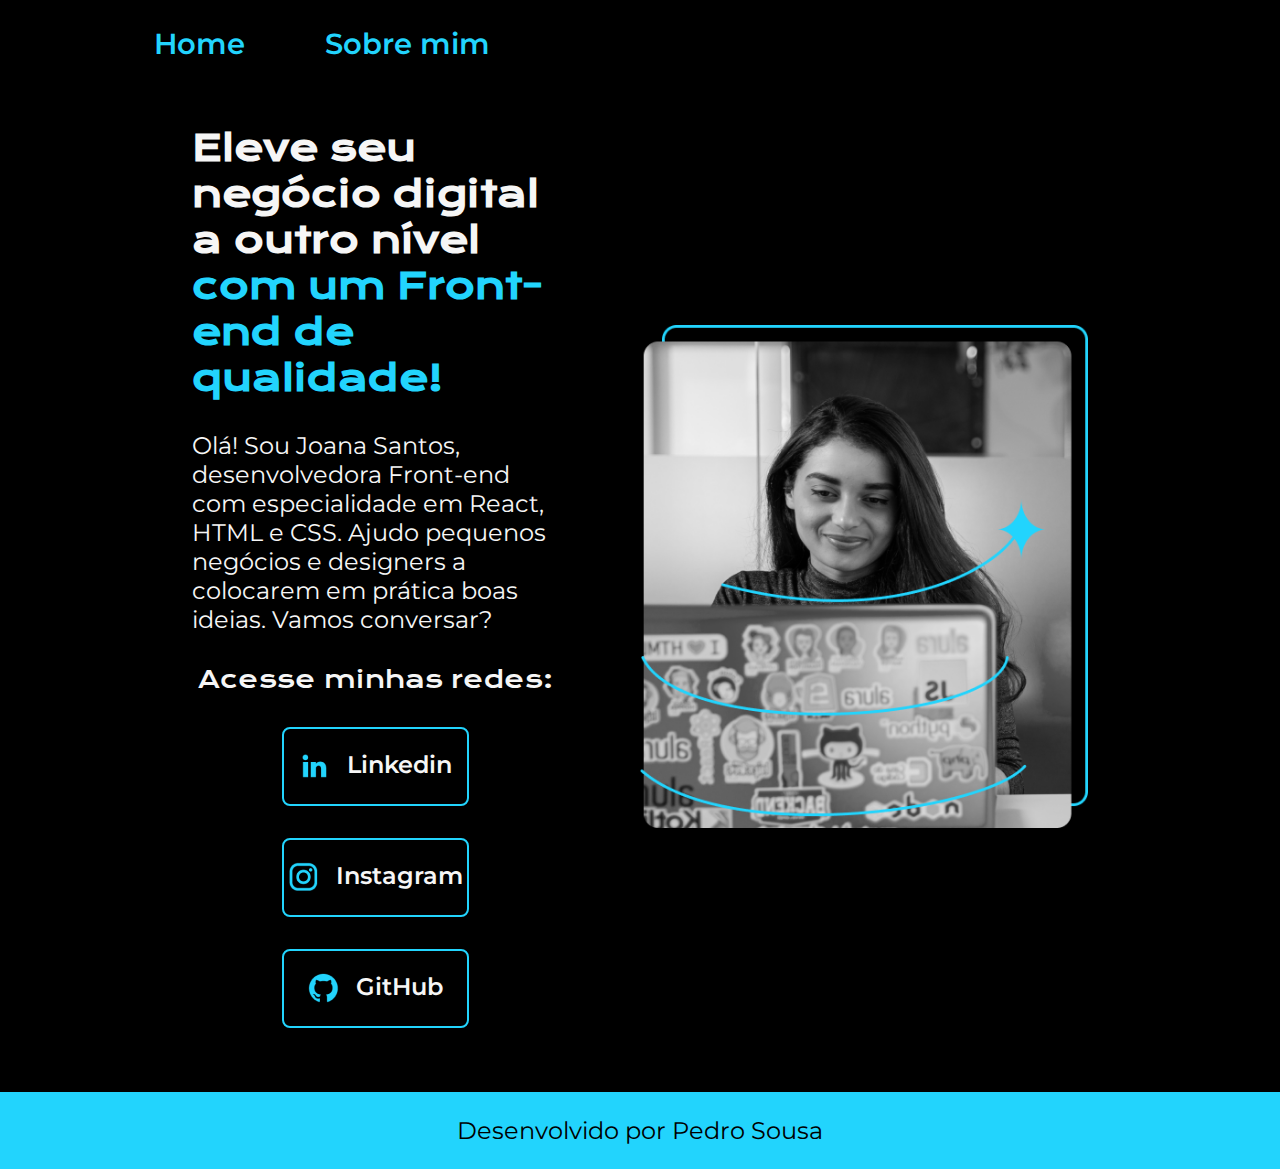
<file: index.html>
<!DOCTYPE html>
<html lang="pt-br">
<head>
    <meta charset="UTF-8">
    <meta name="viewport" content="width=device-width, initial-scale=1.0">
    <title>Portfolio</title>
    <link rel="stylesheet" href="style.css">
</head>
<body>
    <header class="cabecalho">
        <nav class="cabecalho__menu">
            <a href="index.html" class="cabecalho__menu__link">Home</a>
            <a href="paginas/about.html" class="cabecalho__menu__link">Sobre mim</a>
        </nav>
    </header>
    <main class="apresentacao">
            <section class="apresentacao__conteudo">
                <h1 class="apresentacao__conteudo__titulo">Eleve seu negócio digital a outro nível <strong class="titulo-destaque">com um Front-end de qualidade!</strong></h1>
                <p class="apresentacao__conteudo__texto">Olá! Sou Joana Santos, desenvolvedora Front-end com especialidade em React, HTML e CSS. Ajudo pequenos negócios e designers a colocarem em prática boas ideias. Vamos conversar?</p>
                <div class="apresentacao__links">
                    <h2 class="apresentacao__links__subtitulo">Acesse minhas redes:</h2>
                    <a class="apresentacao__links__link" href="https://www.linkedin.com/in/pedro-hs-sousa/" target="_blank"><img src="imagens/Assets-aula2-curso3-html-e-css-main/assets/linkedin.png" alt=""> Linkedin</a>
                    <a class="apresentacao__links__link" href="https://www.instagram.com/pedrosousa.1/" target="_blank"><img src="imagens/Assets-aula2-curso3-html-e-css-main/assets/instagram.png" alt=""> Instagram</a>
                    <a class="apresentacao__links__link" href="https://pedroh-sousa.github.io/HTML-CSS/" target="_blank"><img src="imagens/Assets-aula2-curso3-html-e-css-main/assets/github.png" alt=""> GitHub</a>
                </div>
            </section>
        
            <img class="imagem1" src="Imagem.png" alt="Imagem Joana Santos">
        
    </main>
    <footer class="rodape">
        <p>Desenvolvido por Pedro Sousa</p>
    </footer>
</body>
</html>
</file>
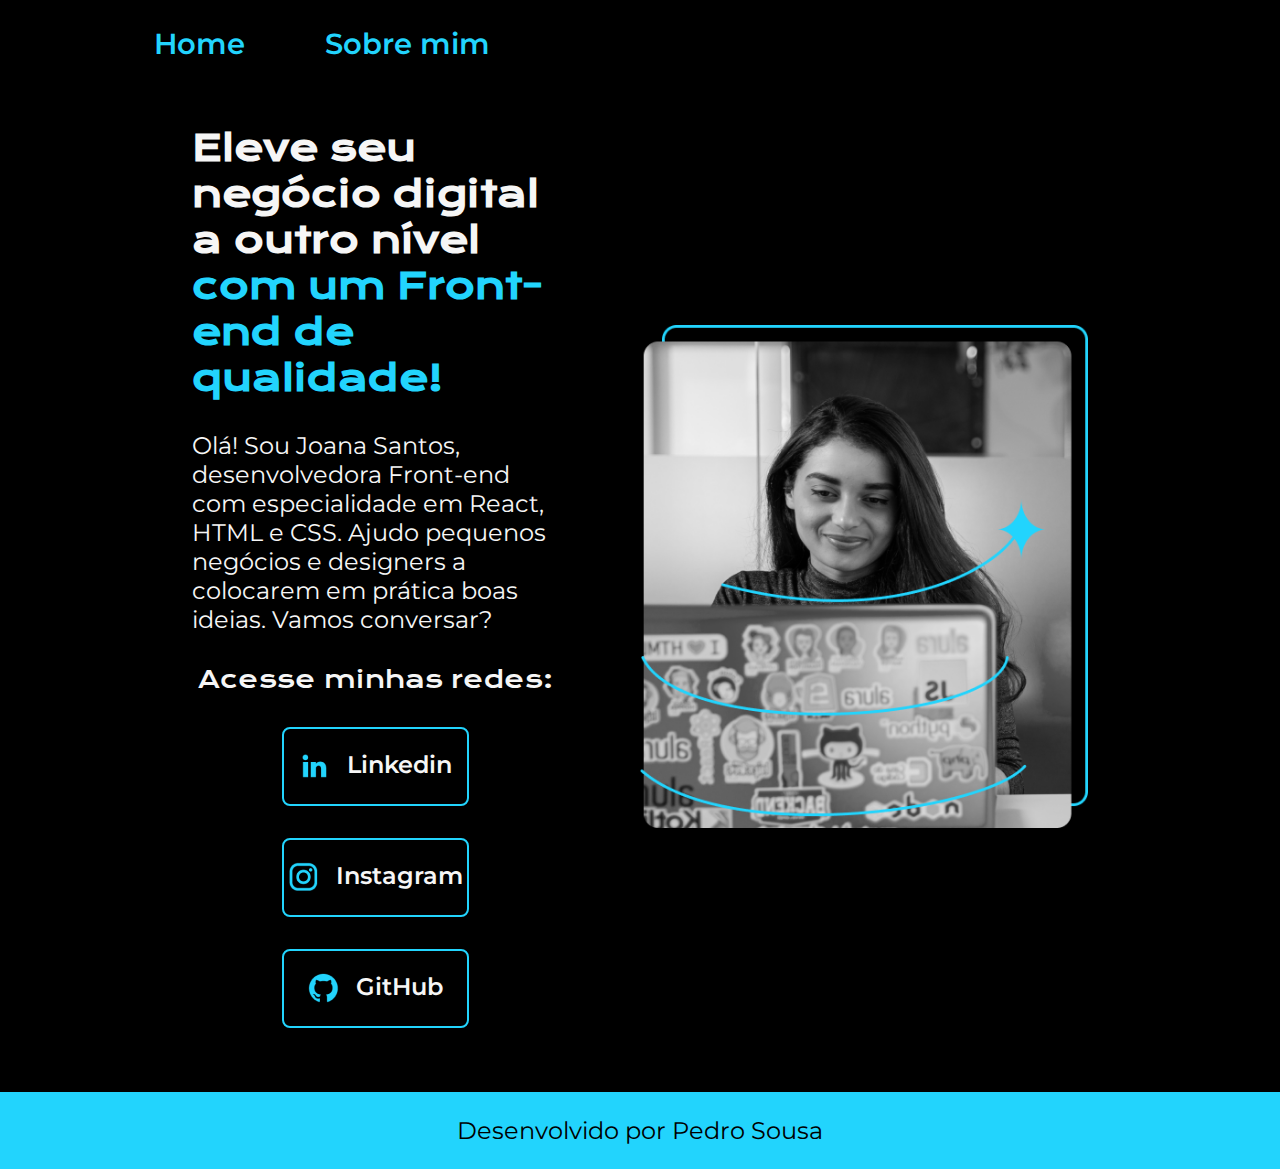
<file: portfólio/Portifolio-HTML-e-CSS-2/index.html>
<!DOCTYPE html>
<html lang="pt-br">
<head>
    <meta charset="UTF-8">
    <meta name="viewport" content="width=device-width, initial-scale=1.0">
    <title>Portfolio</title>
    <link rel="stylesheet" href="style.css">
</head>
<body>
    <header class="cabecalho">
        <nav class="cabecalho__menu">
            <a href="index.html" class="cabecalho__menu__link">Home</a>
            <a href="about.html" class="cabecalho__menu__link">Sobre mim</a>
        </nav>
    </header>
    <main class="apresentacao">
            <section class="apresentacao__conteudo">
                <h1 class="apresentacao__conteudo__titulo">Eleve seu negócio digital a outro nível <strong class="titulo-destaque">com um Front-end de qualidade!</strong></h1>
                <p class="apresentacao__conteudo__texto">Olá! Sou Joana Santos, desenvolvedora Front-end com especialidade em React, HTML e CSS. Ajudo pequenos negócios e designers a colocarem em prática boas ideias. Vamos conversar?</p>
                <div class="apresentacao__links">
                    <h2 class="apresentacao__links__subtitulo">Acesse minhas redes:</h2>
                    <a class="apresentacao__links__link" href="https://www.linkedin.com/in/pedro-hs-sousa/" target="_blank"><img src="imagens/Assets-aula2-curso3-html-e-css-main/assets/linkedin.png" alt=""> Linkedin</a>
                    <a class="apresentacao__links__link" href="https://www.instagram.com/pedrosousa.1/" target="_blank"><img src="imagens/Assets-aula2-curso3-html-e-css-main/assets/instagram.png" alt=""> Instagram</a>
                    <a class="apresentacao__links__link" href="https://pedroh-sousa.github.io/HTML-CSS/" target="_blank"><img src="imagens/Assets-aula2-curso3-html-e-css-main/assets/github.png" alt=""> GitHub</a>
                </div>
            </section>
        
            <img class="imagem1" src="Imagem.png" alt="Imagem Joana Santos">
        
    </main>
    <footer class="rodape">
        <p>Desenvolvido por Pedro Sousa</p>
    </footer>
</body>
</html>
</file>
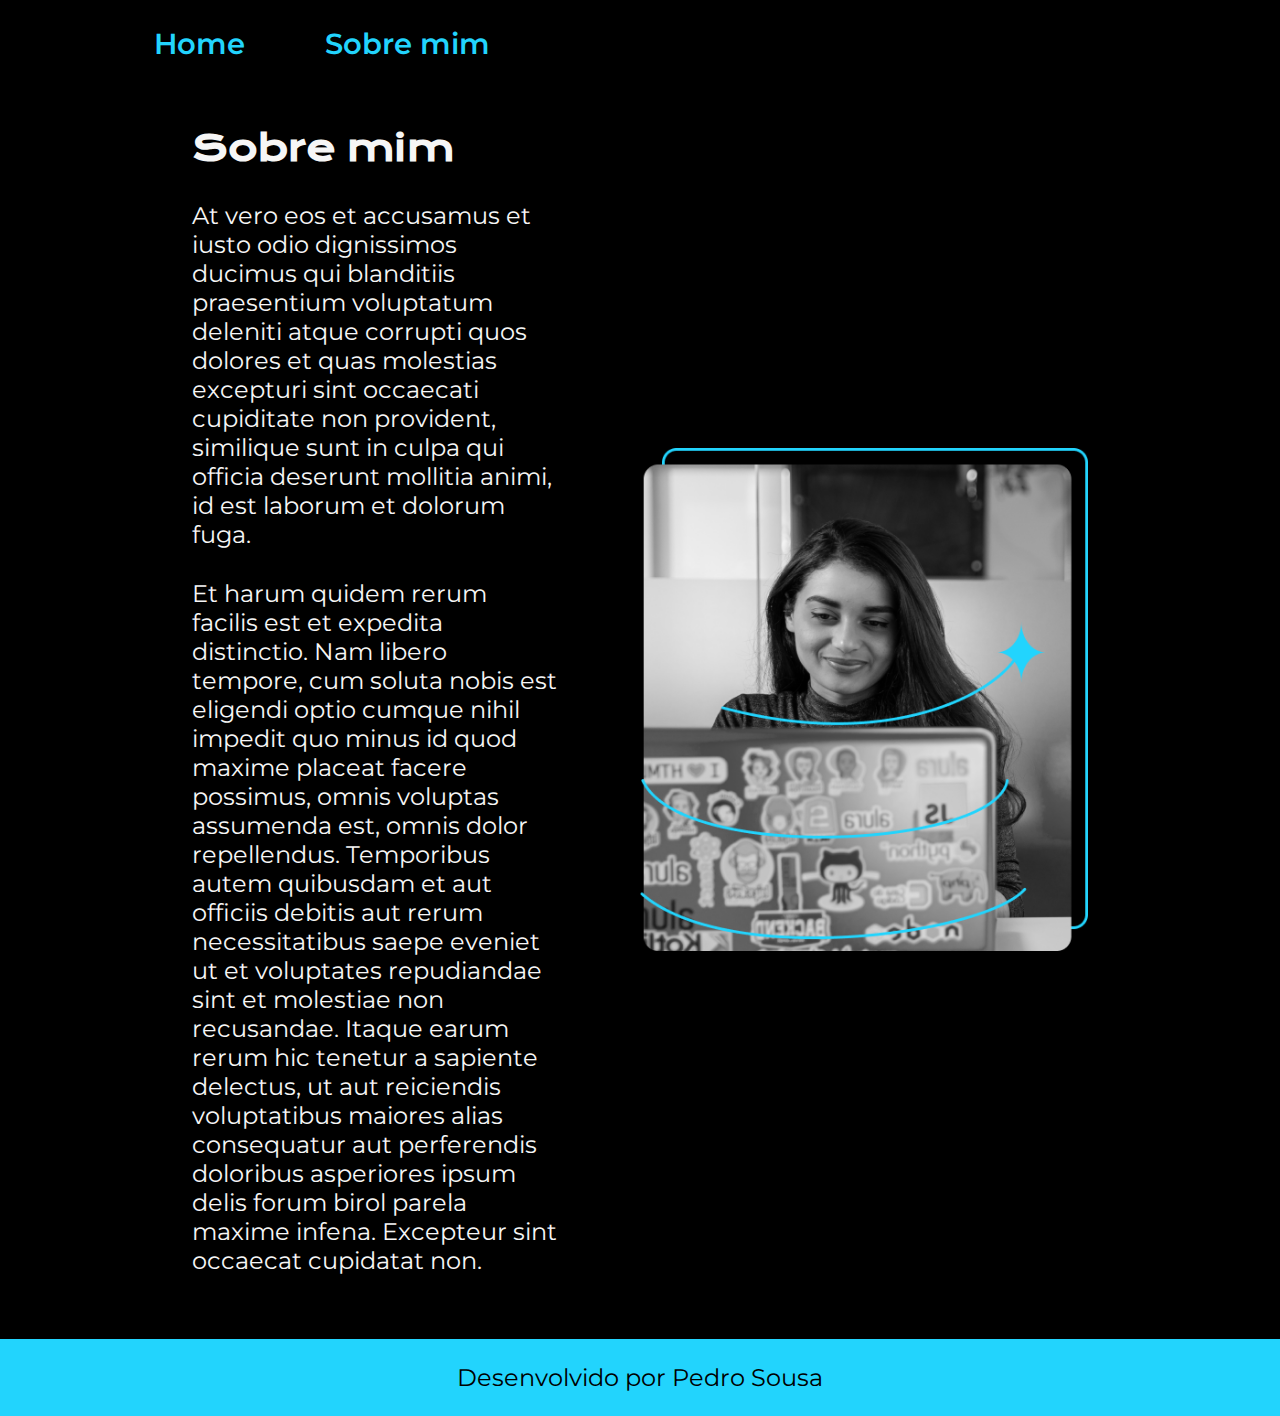
<file: about.html>
<!DOCTYPE html>
<html lang="pt-br">
<head>
    <meta charset="UTF-8">
    <meta name="viewport" content="width=device-width, initial-scale=1.0">
    <title>Sobre mim</title>
    <link rel="stylesheet" href="style.css">
</head>
<body>
    <header class="cabecalho">
        <nav class="cabecalho__menu">
            <a href="index.html" class="cabecalho__menu__link">Home</a>
            <a href="about.html" class="cabecalho__menu__link">Sobre mim</a>
        </nav>
    </header>

    <main class="apresentacao">
        <section class="apresentacao__conteudo">
            <h1 class="apresentacao__conteudo__titulo">Sobre mim</h1>
            <p class="apresentacao__conteudo__texto">At vero eos et accusamus et iusto odio dignissimos ducimus qui blanditiis praesentium voluptatum deleniti atque corrupti quos dolores et quas molestias excepturi sint occaecati cupiditate non provident, similique sunt in culpa qui officia deserunt mollitia animi, id est laborum et dolorum fuga.</p>
            <p class="apresentacao__conteudo__texto">Et harum quidem rerum facilis est et expedita distinctio. Nam libero tempore, cum soluta nobis est eligendi optio cumque nihil impedit quo minus id quod maxime placeat facere possimus, omnis voluptas assumenda est, omnis dolor repellendus. Temporibus autem quibusdam et aut officiis debitis aut rerum necessitatibus saepe eveniet ut et voluptates repudiandae sint et molestiae non recusandae. Itaque earum rerum hic tenetur a sapiente delectus, ut aut reiciendis voluptatibus maiores alias consequatur aut perferendis doloribus asperiores ipsum delis forum birol parela maxime infena. Excepteur sint occaecat cupidatat non.
            </p>
        </section>
        <img class="imagem1" src="Imagem.png" alt="Imagem Joana Santos">
    </main>
    
    <footer class="rodape">
        <p>Desenvolvido por Pedro Sousa</p>
    </footer>
</body>
</html>
</file>
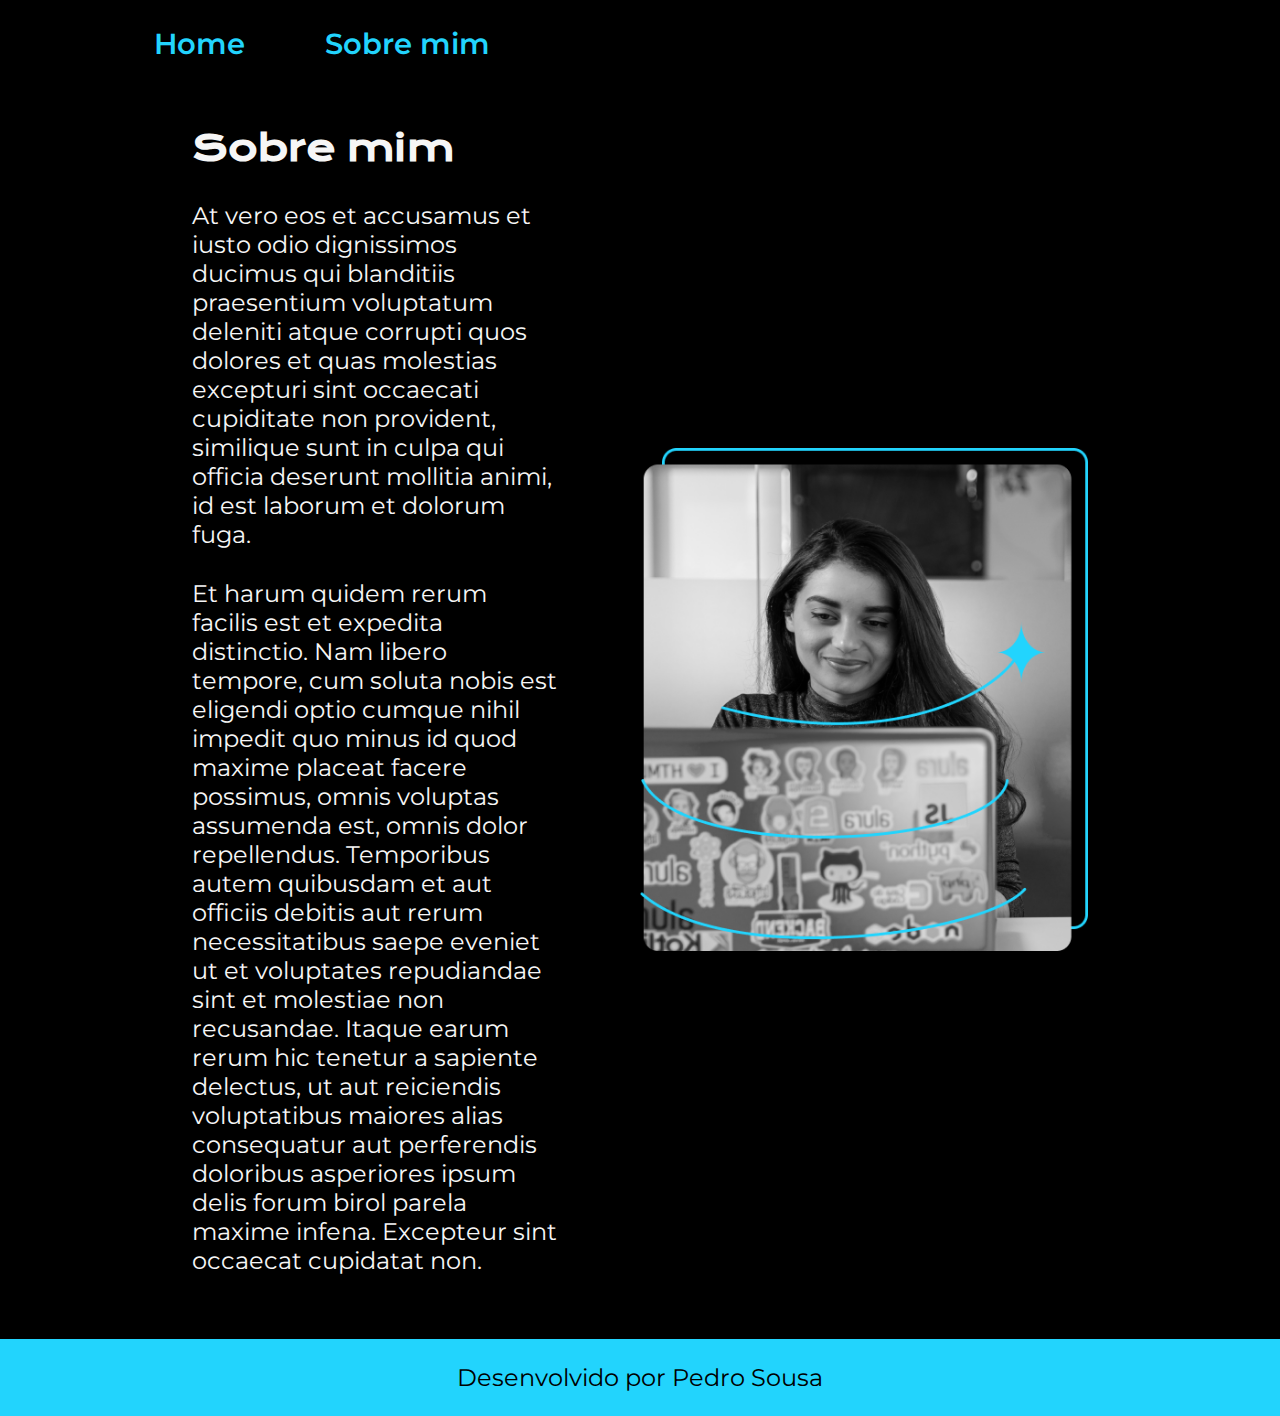
<file: paginas/about.html>
<!DOCTYPE html>
<html lang="pt-br">
<head>
    <meta charset="UTF-8">
    <meta name="viewport" content="width=device-width, initial-scale=1.0">
    <title>Sobre mim</title>
    <link rel="stylesheet" href="/style.css">
    <link rel="stylesheet" href="../style.css">
</head>
<body>
    <header class="cabecalho">
        <nav class="cabecalho__menu">
            <a href="../index.html" class="cabecalho__menu__link">Home</a>
            <a href="about.html" class="cabecalho__menu__link">Sobre mim</a>
        </nav>
    </header>

    <main class="apresentacao">
        <section class="apresentacao__conteudo">
            <h1 class="apresentacao__conteudo__titulo">Sobre mim</h1>
            <p class="apresentacao__conteudo__texto">At vero eos et accusamus et iusto odio dignissimos ducimus qui blanditiis praesentium voluptatum deleniti atque corrupti quos dolores et quas molestias excepturi sint occaecati cupiditate non provident, similique sunt in culpa qui officia deserunt mollitia animi, id est laborum et dolorum fuga.</p>
            <p class="apresentacao__conteudo__texto">Et harum quidem rerum facilis est et expedita distinctio. Nam libero tempore, cum soluta nobis est eligendi optio cumque nihil impedit quo minus id quod maxime placeat facere possimus, omnis voluptas assumenda est, omnis dolor repellendus. Temporibus autem quibusdam et aut officiis debitis aut rerum necessitatibus saepe eveniet ut et voluptates repudiandae sint et molestiae non recusandae. Itaque earum rerum hic tenetur a sapiente delectus, ut aut reiciendis voluptatibus maiores alias consequatur aut perferendis doloribus asperiores ipsum delis forum birol parela maxime infena. Excepteur sint occaecat cupidatat non.
            </p>
        </section>
        <img class="imagem1" src="../Imagem.png" alt="Imagem Joana Santos">
    </main>
    
    <footer class="rodape">
        <p>Desenvolvido por Pedro Sousa</p>
    </footer>
</body>
</html>
</file>
<file: style.css>
@import url('https://fonts.googleapis.com/css2?family=Krona+One&display=swap');

@import url('https://fonts.googleapis.com/css2?family=Montserrat&display=swap');

@import url('https://fonts.googleapis.com/css2?family=Montserrat:ital,wght@0,600;1,600&display=swap');


:root{
    --cor-primaria: #000000;
    --cor-secundaria:#F6F6F6;
    --cor-terciaria:#22D4FD;
    --cor-hover:#272727;

    /*--cor-primaria: #2C3639;
    --cor-secundaria:#DCD7C9;
    --cor-terciaria:#A27B5C;
    --cor-hover:#3F4E4F;*/


    --font-primaria:"Krona One", sans-serif;
    --font-secundaria:"Montserrat", sans-serif;
}


*{
    margin: 0;
    padding: 0;
}
body {
    /* height: 100vh; */
    box-sizing: border-box;
    background-color: var(--cor-primaria);
    color: var(--cor-secundaria);
}

.cabecalho{
    padding: 2% 0 0 12%;
}

.cabecalho__menu{
    display: flex;
    gap: 80px;
}

.cabecalho__menu__link {
    font-family: var(--font-secundaria);
    font-size: 1.8rem;
    font-weight: 600;
    color: var(--cor-terciaria);
    text-decoration: none;
}




.titulo-destaque {
    color: var(--cor-terciaria);
}

.apresentacao {
    
    padding: 5% 15%;
    display: flex;
    align-items: center;
    justify-content: space-between;
    gap: 82px;
}

.apresentacao__conteudo {
    
    
    width: 50%;
    
    display: flex;
    flex-direction: column;
    
    gap: 30px;
    
}

.apresentacao__conteudo__titulo {
    font-size: 2.25rem;
    font-family: var(--font-primaria);
}

.apresentacao__conteudo__texto {
    font-size: 1.5rem;
    font-family: var(--font-secundaria);
    
}



.apresentacao__links {
    display: flex;
    flex-direction: column;
    justify-content: space-between;
    align-items: center;
    gap: 32px;
    
}

.apresentacao__links__subtitulo {
    font-family: var(--font-primaria);
    font-weight: 400;
    font-size: 1.5rem;
}

.apresentacao__links__link {
    display: flex;
    justify-content: center;
    gap: 16px;
    width: 50%;
    padding: 21.5px 0px;
    text-align: center;
    border-radius: 8px;
    font-family: var(--font-secundaria);
    font-size: 1.5rem;
    text-decoration: none;
    color: var(--cor-secundaria);
    font-weight: 600;
    border: 2px solid var(--cor-terciaria);
}

.apresentacao__links__link:hover {
    background-color: var(--cor-hover);
    border: 3px solid var(--cor-terciaria);
    padding: 4% 3%;
}

.imagem1{
     width: 50%;
}

.rodape {
    background-color: var(--cor-terciaria);
    color: var(--cor-primaria);
    text-align: center;
    padding: 24px;
    font-size: 1.5rem;
    font-family: var(--font-secundaria);
    font-weight: 400;
}


@media (max-width:1200px) {
    
    .cabecalho{
        padding: 10%;
    }
   .cabecalho__menu {
        justify-content: center;
        font-size: 12px;
        gap: 50px;
        
   }
   
    .apresentacao {
        flex-direction: column-reverse;
        padding: 5%;
    }

    .apresentacao__conteudo {
        width: auto;
        text-align: center;
    }
    .apresentacao__conteudo__titulo {
        text-align: center;
    }
}
</file>
<file: portfólio/Portifolio-HTML-e-CSS-2/style.css>
@import url('https://fonts.googleapis.com/css2?family=Krona+One&display=swap');

@import url('https://fonts.googleapis.com/css2?family=Montserrat&display=swap');

@import url('https://fonts.googleapis.com/css2?family=Montserrat:ital,wght@0,600;1,600&display=swap');


:root{
    --cor-primaria: #000000;
    --cor-secundaria:#F6F6F6;
    --cor-terciaria:#22D4FD;
    --cor-hover:#272727;

    /*--cor-primaria: #2C3639;
    --cor-secundaria:#DCD7C9;
    --cor-terciaria:#A27B5C;
    --cor-hover:#3F4E4F;*/


    --font-primaria:"Krona One", sans-serif;
    --font-secundaria:"Montserrat", sans-serif;
}


*{
    margin: 0;
    padding: 0;
}
body {
    /* height: 100vh; */
    box-sizing: border-box;
    background-color: var(--cor-primaria);
    color: var(--cor-secundaria);
}

.cabecalho{
    padding: 2% 0 0 12%;
}

.cabecalho__menu{
    display: flex;
    gap: 80px;
}

.cabecalho__menu__link {
    font-family: var(--font-secundaria);
    font-size: 1.8rem;
    font-weight: 600;
    color: var(--cor-terciaria);
    text-decoration: none;
}




.titulo-destaque {
    color: var(--cor-terciaria);
}

.apresentacao {
    
    padding: 5% 15%;
    display: flex;
    align-items: center;
    justify-content: space-between;
    gap: 82px;
}

.apresentacao__conteudo {
    
    
    width: 50%;
    
    display: flex;
    flex-direction: column;
    
    gap: 30px;
    
}

.apresentacao__conteudo__titulo {
    font-size: 2.25rem;
    font-family: var(--font-primaria);
}

.apresentacao__conteudo__texto {
    font-size: 1.5rem;
    font-family: var(--font-secundaria);
    
}



.apresentacao__links {
    display: flex;
    flex-direction: column;
    justify-content: space-between;
    align-items: center;
    gap: 32px;
    
}

.apresentacao__links__subtitulo {
    font-family: var(--font-primaria);
    font-weight: 400;
    font-size: 1.5rem;
}

.apresentacao__links__link {
    display: flex;
    justify-content: center;
    gap: 16px;
    width: 50%;
    padding: 21.5px 0px;
    text-align: center;
    border-radius: 8px;
    font-family: var(--font-secundaria);
    font-size: 1.5rem;
    text-decoration: none;
    color: var(--cor-secundaria);
    font-weight: 600;
    border: 2px solid var(--cor-terciaria);
}

.apresentacao__links__link:hover {
    background-color: var(--cor-hover);
    border: 3px solid var(--cor-terciaria);
    padding: 4% 3%;
}

.imagem1{
     width: 50%;
}

.rodape {
    background-color: var(--cor-terciaria);
    color: var(--cor-primaria);
    text-align: center;
    padding: 24px;
    font-size: 1.5rem;
    font-family: var(--font-secundaria);
    font-weight: 400;
}


@media (max-width:1200px) {
    
    .cabecalho{
        padding: 10%;
    }
   .cabecalho__menu {
        justify-content: center;
        
   }
   
    .apresentacao {
        flex-direction: column-reverse;
        padding: 5%;
    }

    .apresentacao__conteudo {
        width: auto;
    }
}
</file>
